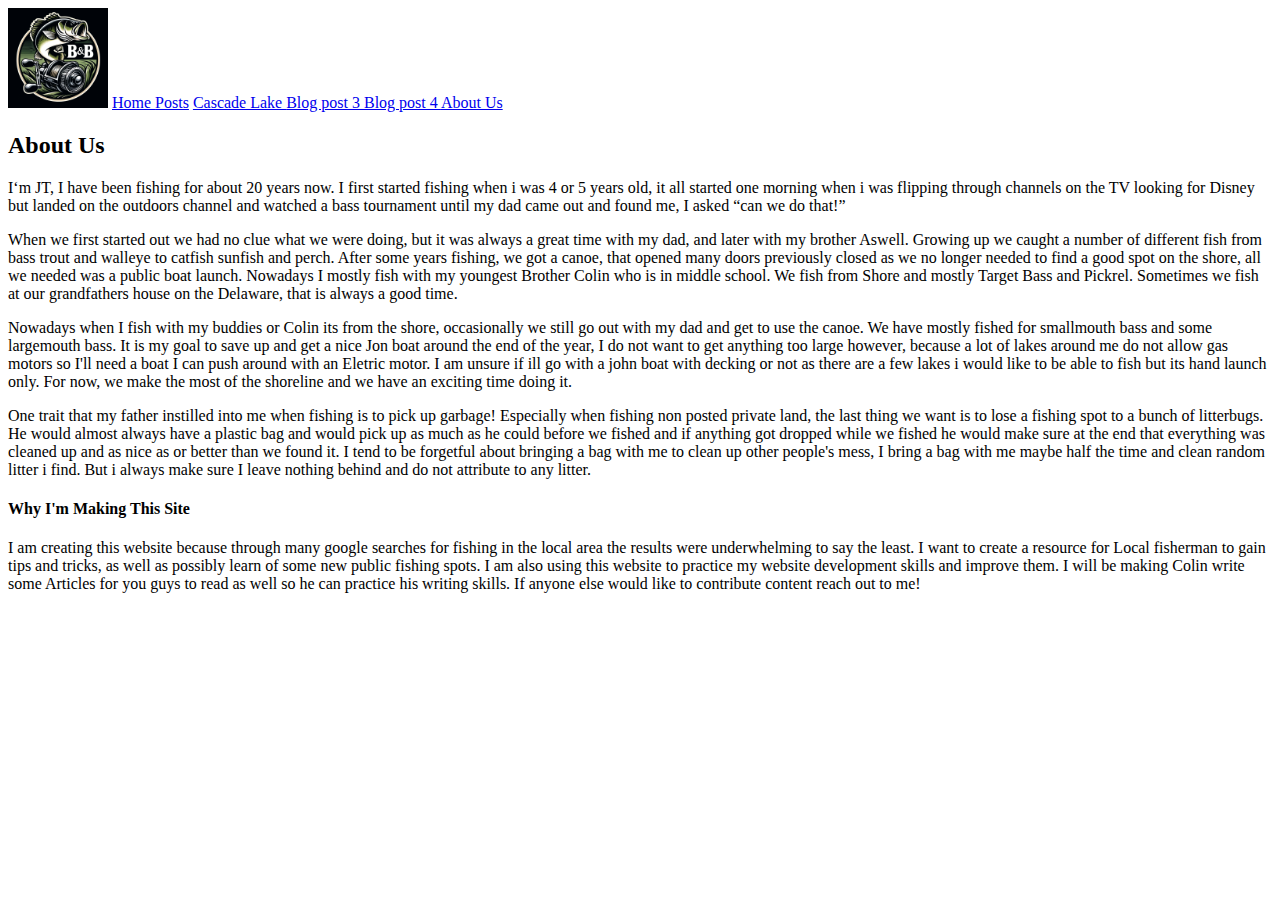
<file: AboutUs.html>
<!DOCTYPE html>
<html lang="en">
  <head>
    <meta charset="UTF-8" />
    <meta name="viewport" content="width=device-width, initial-scale=1.0" />
    <title>About Us</title>
  </head>
  <body>
    <nav class="navbar">
      <img src="./imgs/logo.jpg" height="100px" alt="logo" />
      <a class="navmenu" href="index.html"> Home </a>
      <a class="navmenu" href="./blogposts.html"> Posts</a>
      <a class="navmenu" href="./blogposts/bp2.html"> Cascade Lake </a>
      <a class="navmenu" href="./blogposts/bp3"> Blog post 3 </a>
      <a class="navmenu" href="./blogposts/bp4"> Blog post 4 </a>
      <a class="navmenu" href="AboutUs.html"> About Us </a>
    </nav>
    <h2>About Us</h2>
    <p>
      I‘m JT, I have been fishing for about 20 years now. I first started
      fishing when i was 4 or 5 years old, it all started one morning when i was
      flipping through channels on the TV looking for Disney but landed on the
      outdoors channel and watched a bass tournament until my dad came out and
      found me, I asked “can we do that!”
    </p>

    <p>
      When we first started out we had no clue what we were doing, but it was
      always a great time with my dad, and later with my brother Aswell. Growing
      up we caught a number of different fish from bass trout and walleye to
      catfish sunfish and perch. After some years fishing, we got a canoe, that
      opened many doors previously closed as we no longer needed to find a good
      spot on the shore, all we needed was a public boat launch. Nowadays I
      mostly fish with my youngest Brother Colin who is in middle school. We
      fish from Shore and mostly Target Bass and Pickrel. Sometimes we fish at
      our grandfathers house on the Delaware, that is always a good time.
    </p>

    <p>
      Nowadays when I fish with my buddies or Colin its from the shore,
      occasionally we still go out with my dad and get to use the canoe. We have
      mostly fished for smallmouth bass and some largemouth bass. It is my goal
      to save up and get a nice Jon boat around the end of the year, I do not
      want to get anything too large however, because a lot of lakes around me
      do not allow gas motors so I'll need a boat I can push around with an
      Eletric motor. I am unsure if ill go with a john boat with decking or not
      as there are a few lakes i would like to be able to fish but its hand
      launch only. For now, we make the most of the shoreline and we have an
      exciting time doing it.
    </p>

    <p>
      One trait that my father instilled into me when fishing is to pick up
      garbage! Especially when fishing non posted private land, the last thing
      we want is to lose a fishing spot to a bunch of litterbugs. He would
      almost always have a plastic bag and would pick up as much as he could
      before we fished and if anything got dropped while we fished he would make
      sure at the end that everything was cleaned up and as nice as or better
      than we found it. I tend to be forgetful about bringing a bag with me to
      clean up other people's mess, I bring a bag with me maybe half the time
      and clean random litter i find. But i always make sure I leave nothing
      behind and do not attribute to any litter.
    </p>

    <h4>Why I'm Making This Site</h4>
    <p>
      I am creating this website because through many google searches for
      fishing in the local area the results were underwhelming to say the least.
      I want to create a resource for Local fisherman to gain tips and tricks,
      as well as possibly learn of some new public fishing spots. I am also
      using this website to practice my website development skills and improve
      them. I will be making Colin write some Articles for you guys to read as
      well so he can practice his writing skills. If anyone else would like to
      contribute content reach out to me!
    </p>
  </body>
</html>
</file>
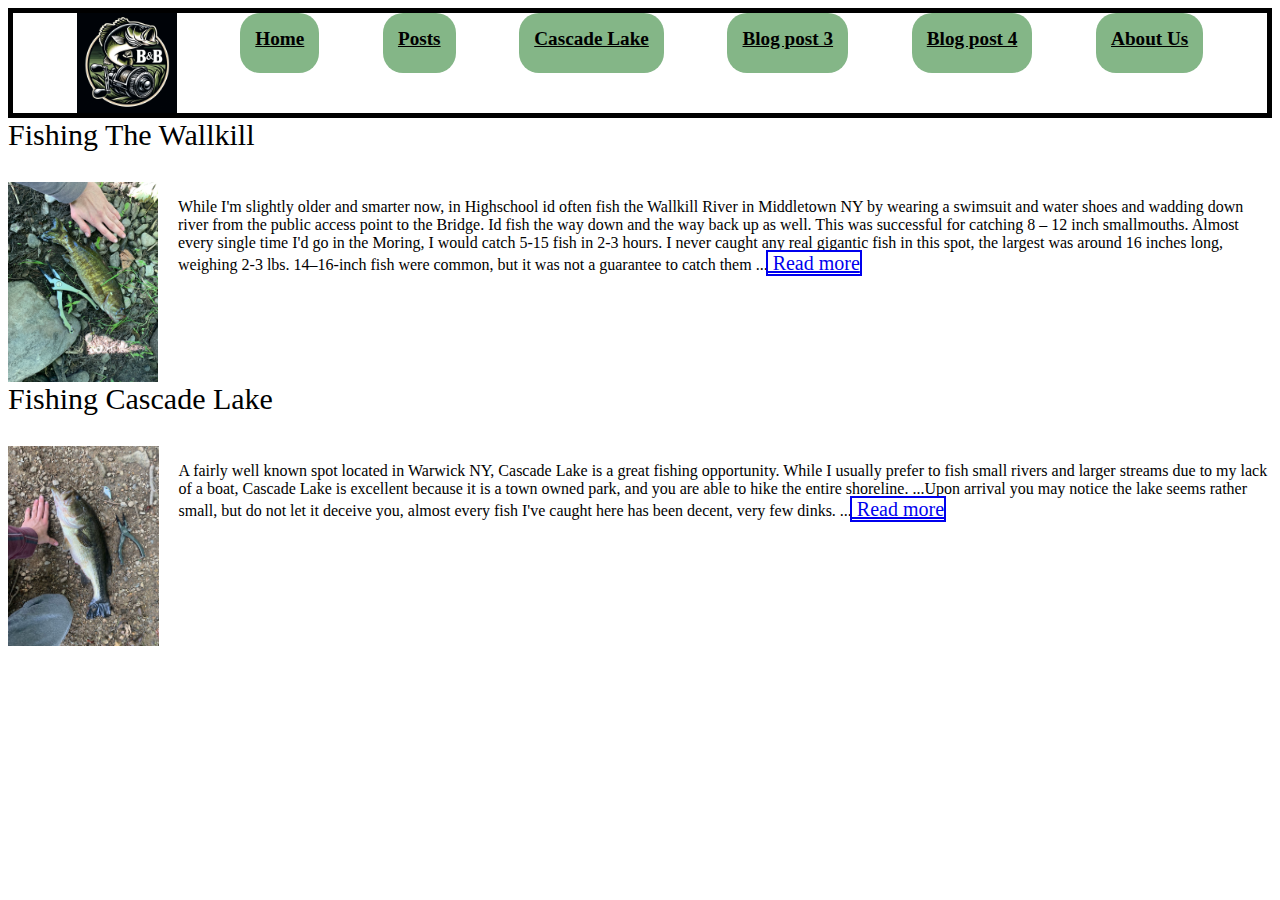
<file: blogposts.html>
<!DOCTYPE html>
<html lang="en">
  <head>
    <meta charset="UTF-8" />
    <meta name="viewport" content="width=device-width, initial-scale=1.0" />
    <title>Document</title>
    <link rel="stylesheet" href="postlist.css">
  </head>
  <body>
    <nav class="navbar">
      <img src="./imgs/logo.jpg" height="100px" alt="logo" />
      <a class="navmenu" href="index.html"> Home </a>
      <a class="navmenu" href="./blogposts.html"> Posts</a>
      <a class="navmenu" href="./blogposts/bp2.html"> Cascade Lake </a>
      <a class="navmenu" href="./blogposts/bp3"> Blog post 3 </a>
      <a class="navmenu" href="./blogposts/bp4"> Blog post 4 </a>
      <a class="navmenu" href="AboutUs.html"> About Us </a>
    </nav>
    <div class="blogpostcontainer">
      <a class="linkstoposts" href="./blogposts/bp1.html">
        Fishing The Wallkill
      </a>
      <div class="imgintrocont" />
      <img
        class="linkimg"
        src="./imgs/fishwithsizecompwallkill.jpg"
        height="200px"
        alt="picture of fish and fishingrod"
      />
      <p>
        While I'm slightly older and smarter now, in Highschool id often fish
        the Wallkill River in Middletown NY by wearing a swimsuit and water
        shoes and wadding down river from the public access point to the Bridge.
        Id fish the way down and the way back up as well. This was successful
        for catching 8 – 12 inch smallmouths. Almost every single time I'd go in
        the Moring, I would catch 5-15 fish in 2-3 hours. I never caught any
        real gigantic fish in this spot, the largest was around 16 inches long,
        weighing 2-3 lbs. 14–16-inch fish were common, but it was not a
        guarantee to catch them ...<a class="readmore" href="./blogposts/bp1.html"> Read more  </a>
      </p>
      
    </div>  


    <a class="linkstoposts" href="./blogposts/bp2.html">
        Fishing Cascade Lake
      </a>
      <div class="imgintrocont" />
      <img
        class="linkimg"
        src="./imgs/image1.jpeg"
        height="200px"
        alt="picture of fish and fishingrod"
      />
      <p>
        A fairly well known spot located in Warwick NY, Cascade Lake is a
        great fishing opportunity. While I usually prefer to fish small rivers
        and larger streams due to my lack of a boat, Cascade Lake is excellent
        because it is a town owned park, and you are able to hike the entire
        shoreline. ...Upon arrival you may notice the lake seems rather small, but do not
        let it deceive you, almost every fish I've caught here has been
        decent, very few dinks. ...<a class="readmore" href="./blogposts/bp2.html"> Read more  </a>
      </p>
      
    </div>  
    </div>
  </body>
</html>
</file>
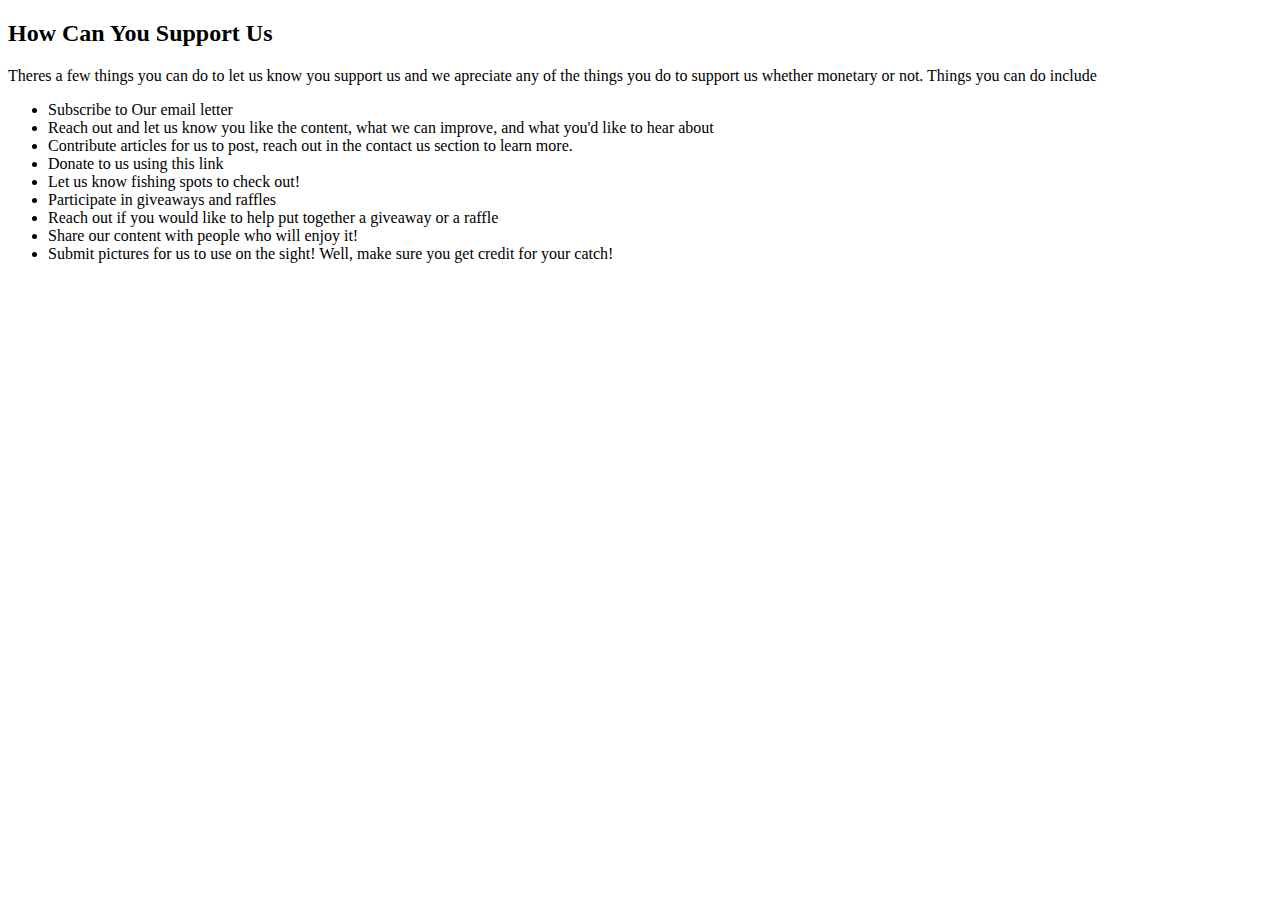
<file: howtosupportus.html>
<!DOCTYPE html>
<html lang="en">
  <head>
    <meta charset="UTF-8" />
    <meta name="viewport" content="width=device-width, initial-scale=1.0" />
    <title>Document</title>
  </head>
  <body>
    <h2>How Can You Support Us</h2>
    <p>
      Theres a few things you can do to let us know you support us and we
      apreciate any of the things you do to support us whether monetary or not.
      Things you can do include
    </p>
    <ul>
      <li>Subscribe to Our email letter</li>
      <li>
        Reach out and let us know you like the content, what we can improve, and
        what you'd like to hear about
      </li>
      <li>
        Contribute articles for us to post, reach out in the contact us section
        to learn more.
      </li>
      <li>Donate to us using this link</li>
      <li>Let us know fishing spots to check out!</li>
      <li>Participate in giveaways and raffles</li>
      <li>
        Reach out if you would like to help put together a giveaway or a raffle
      </li>
      <li>Share our content with people who will enjoy it!</li>
      <li>
        Submit pictures for us to use on the sight! Well, make sure you get
        credit for your catch!
      </li>
    </ul>
  </body>
</html>
</file>
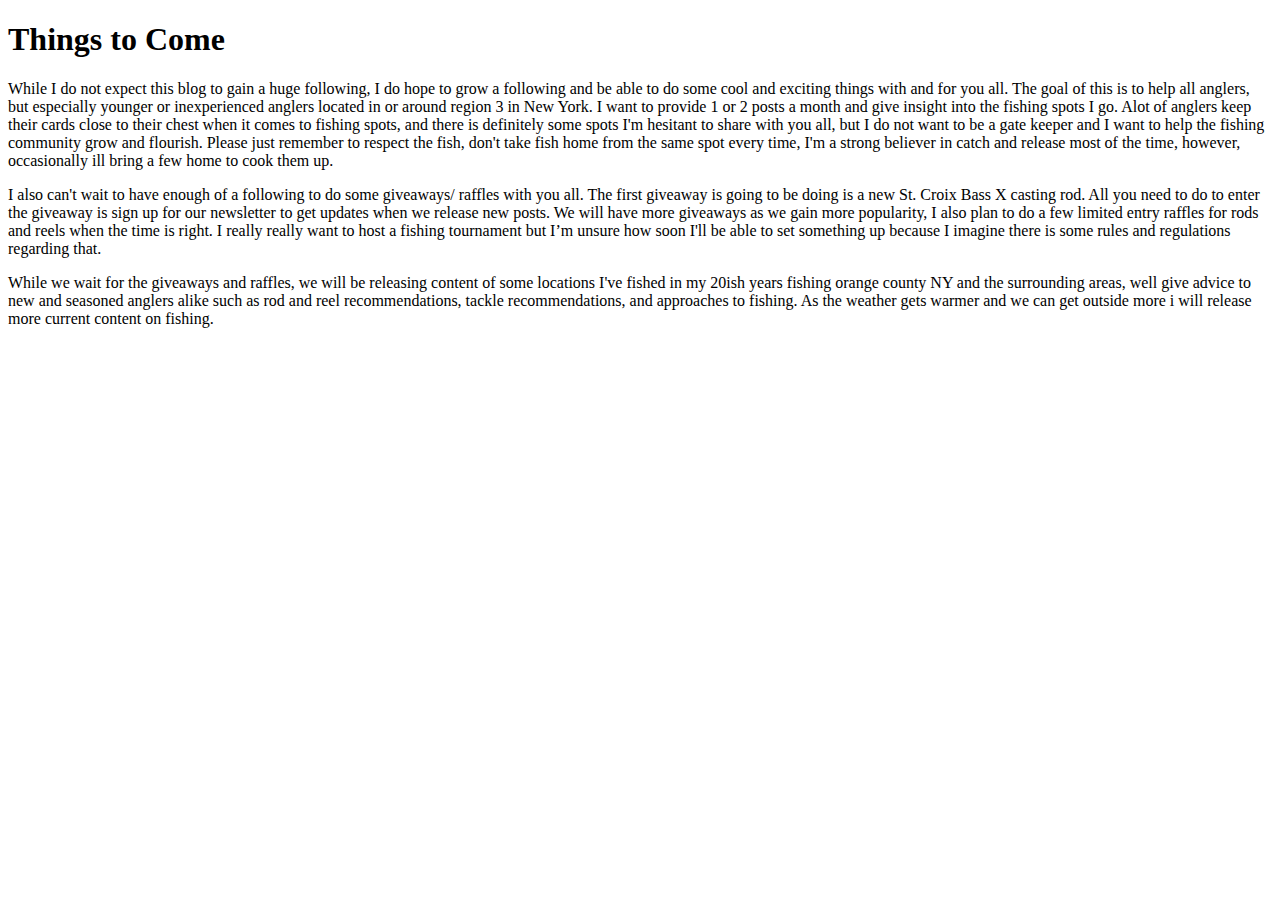
<file: thingstocome.html>
<!DOCTYPE html>
<html lang="en">
  <head>
    <meta charset="UTF-8" />
    <meta name="viewport" content="width=device-width, initial-scale=1.0" />
    <title>Document</title>
  </head>
  <body>
    <h1>Things to Come</h1>
    <p>
      While I do not expect this blog to gain a huge following, I do hope to
      grow a following and be able to do some cool and exciting things with and
      for you all. The goal of this is to help all anglers, but especially
      younger or inexperienced anglers located in or around region 3 in New
      York. I want to provide 1 or 2 posts a month and give insight into the
      fishing spots I go. Alot of anglers keep their cards close to their chest
      when it comes to fishing spots, and there is definitely some spots I'm
      hesitant to share with you all, but I do not want to be a gate keeper and
      I want to help the fishing community grow and flourish. Please just
      remember to respect the fish, don't take fish home from the same spot
      every time, I'm a strong believer in catch and release most of the time,
      however, occasionally ill bring a few home to cook them up.
    </p>
    <p>
      I also can't wait to have enough of a following to do some giveaways/
      raffles with you all. The first giveaway is going to be doing is a new St.
      Croix Bass X casting rod. All you need to do to enter the giveaway is sign
      up for our newsletter to get updates when we release new posts. We will
      have more giveaways as we gain more popularity, I also plan to do a few
      limited entry raffles for rods and reels when the time is right. I really
      really want to host a fishing tournament but I’m unsure how soon I'll be
      able to set something up because I imagine there is some rules and
      regulations regarding that.
    </p>
    <p>
      While we wait for the giveaways and raffles, we will be releasing content
      of some locations I've fished in my 20ish years fishing orange county NY
      and the surrounding areas, well give advice to new and seasoned anglers
      alike such as rod and reel recommendations, tackle recommendations, and
      approaches to fishing. As the weather gets warmer and we can get outside
      more i will release more current content on fishing.
    </p>
  </body>
</html>
</file>
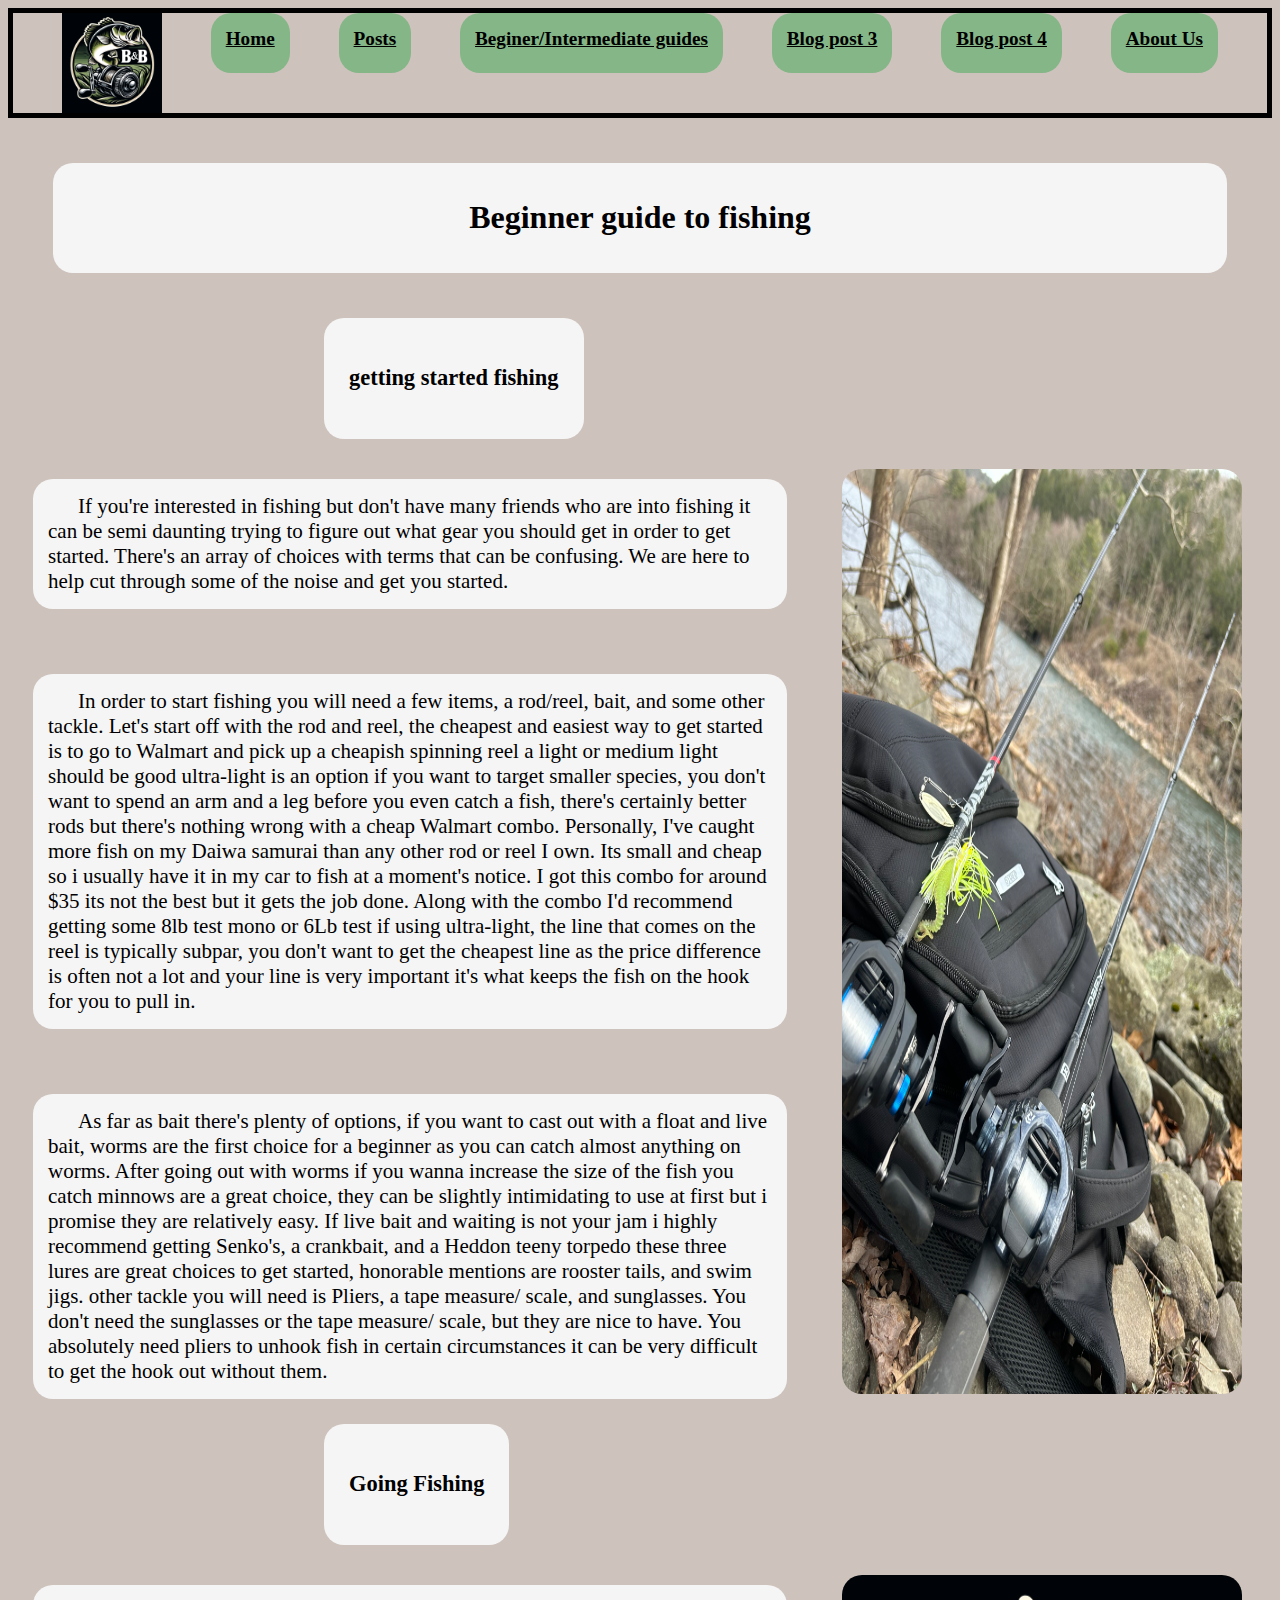
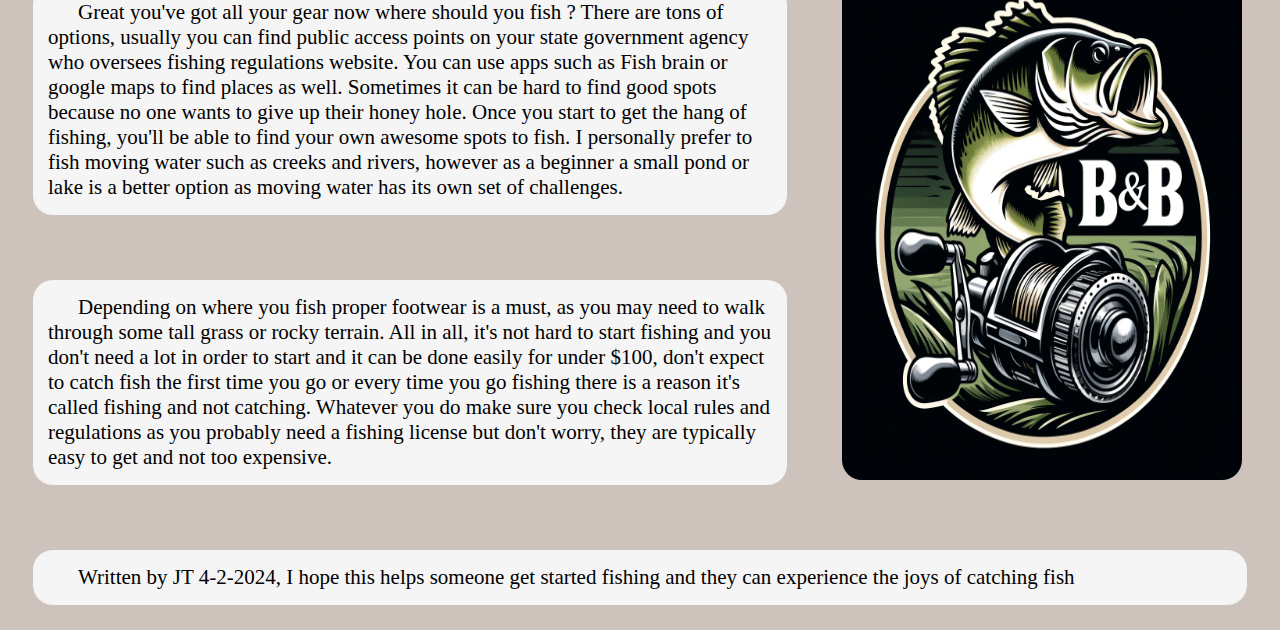
<file: blogposts/Beginersguidetofishing.html>
<head>
  <meta charset="UTF-8" />
  <meta name="viewport" content="width=device-width, initial-scale=1.0" />
  <title>Fishing the Wallkill In Middletown</title>
  <link rel="stylesheet" href="../main.css" />
</head>
<body>
  <nav class="navbar">
    <img src="../imgs/logo.jpg" height="100px" alt="logo" />
    <a class="navmenu" href="../index.html"> Home </a>
    <a class="navmenu" href="../blogposts.html"> Posts</a>
    <a class="navmenu" href="./bp3.html"> Beginer/Intermediate guides</a>
    <a class="navmenu" href="./blogposts/bp3"> Blog post 3 </a>
    <a class="navmenu" href="./blogposts/bp4"> Blog post 4 </a>
    <a class="navmenu" href="AboutUs.html"> About Us </a>
  </nav>
  <div class="title">
    <h1>Beginner guide to fishing</h1>
  </div>

  <div class="subtitle">
    <h3>getting started fishing</h3>
  </div>
  <div class="artpic">
    <div class="articles">
      <p>
        If you're interested in fishing but don't have many friends who are into
        fishing it can be semi daunting trying to figure out what gear you
        should get in order to get started. There's an array of choices with
        terms that can be confusing. We are here to help cut through some of the
        noise and get you started.
      </p>

      <p>
        In order to start fishing you will need a few items, a rod/reel, bait,
        and some other tackle. Let's start off with the rod and reel, the
        cheapest and easiest way to get started is to go to Walmart and pick up
        a cheapish spinning reel a light or medium light should be good
        ultra-light is an option if you want to target smaller species, you
        don't want to spend an arm and a leg before you even catch a fish,
        there's certainly better rods but there's nothing wrong with a cheap
        Walmart combo. Personally, I've caught more fish on my Daiwa samurai
        than any other rod or reel I own. Its small and cheap so i usually have
        it in my car to fish at a moment's notice. I got this combo for around
        $35 its not the best but it gets the job done. Along with the combo I'd
        recommend getting some 8lb test mono or 6Lb test if using ultra-light,
        the line that comes on the reel is typically subpar, you don't want to
        get the cheapest line as the price difference is often not a lot and
        your line is very important it's what keeps the fish on the hook for you
        to pull in.
      </p>

      <p>
        As far as bait there's plenty of options, if you want to cast out with a
        float and live bait, worms are the first choice for a beginner as you
        can catch almost anything on worms. After going out with worms if you
        wanna increase the size of the fish you catch minnows are a great
        choice, they can be slightly intimidating to use at first but i promise
        they are relatively easy. If live bait and waiting is not your jam i
        highly recommend getting Senko's, a crankbait, and a Heddon teeny
        torpedo these three lures are great choices to get started, honorable
        mentions are rooster tails, and swim jigs. other tackle you will need is
        Pliers, a tape measure/ scale, and sunglasses. You don't need the
        sunglasses or the tape measure/ scale, but they are nice to have. You
        absolutely need pliers to unhook fish in certain circumstances it can be
        very difficult to get the hook out without them.
      </p>
    </div>

    <img class="fishpics" src="../imgs/rods.jpg"" height="600px">
  </div>
  <div class="subtitle">
    <h3>Going Fishing</h3>
  </div>
  <div class="artpic">
    <div class="articles">
      <p>
        Great you've got all your gear now where should you fish ? There are
        tons of options, usually you can find public access points on your state
        government agency who oversees fishing regulations website. You can use
        apps such as Fish brain or google maps to find places as well. Sometimes
        it can be hard to find good spots because no one wants to give up their
        honey hole. Once you start to get the hang of fishing, you'll be able to
        find your own awesome spots to fish. I personally prefer to fish moving
        water such as creeks and rivers, however as a beginner a small pond or
        lake is a better option as moving water has its own set of challenges.
      </p>
      <p>
        Depending on where you fish proper footwear is a must, as you may need
        to walk through some tall grass or rocky terrain. All in all, it's not
        hard to start fishing and you don't need a lot in order to start and it
        can be done easily for under $100, don't expect to catch fish the first
        time you go or every time you go fishing there is a reason it's called
        fishing and not catching. Whatever you do make sure you check local
        rules and regulations as you probably need a fishing license but don't
        worry, they are typically easy to get and not too expensive.
      </p>
    </div>
    <img
      class="fishpics"
      src="../imgs/logo.jpg"
      height="500px"
      alt="a small mouth bass from 2018"
    />
  </div>

  <p>
    Written by JT 4-2-2024, I hope this helps someone get started fishing and
    they can experience the joys of catching fish
  </p>
</body>
</file>
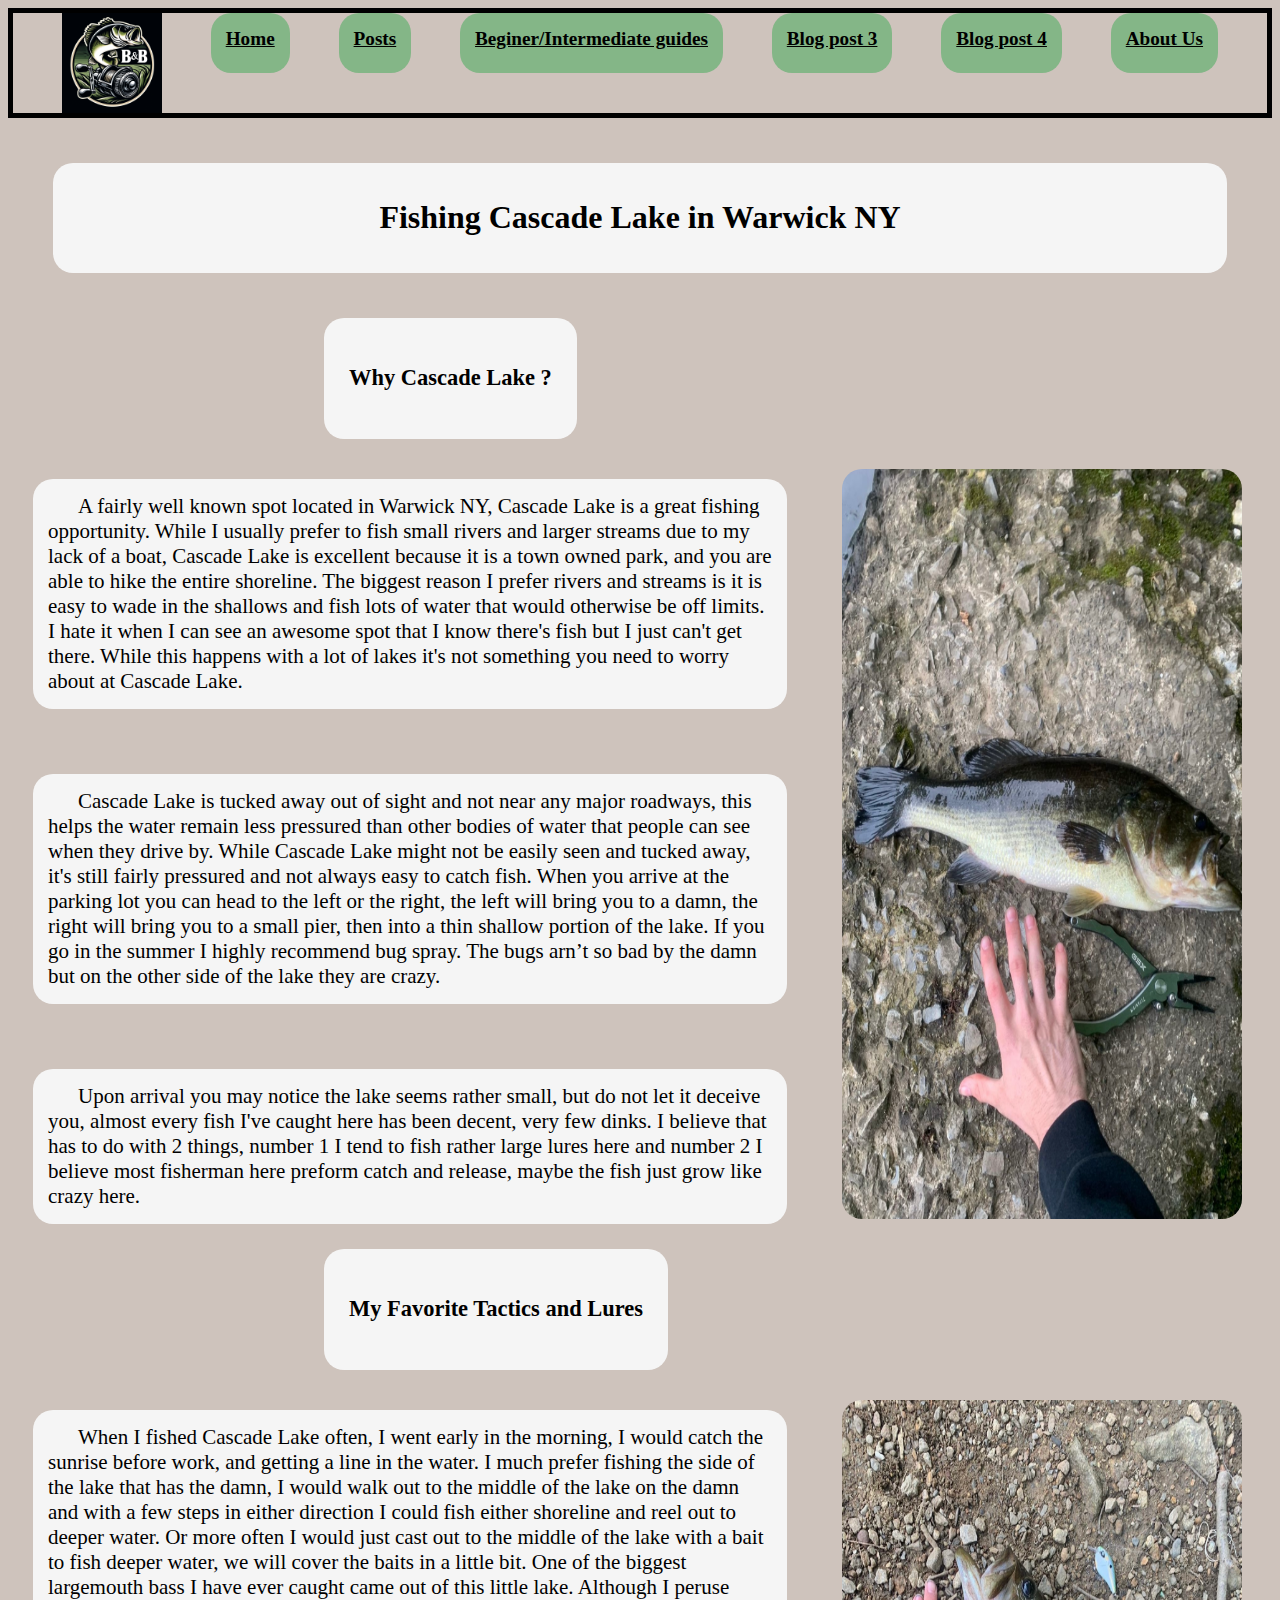
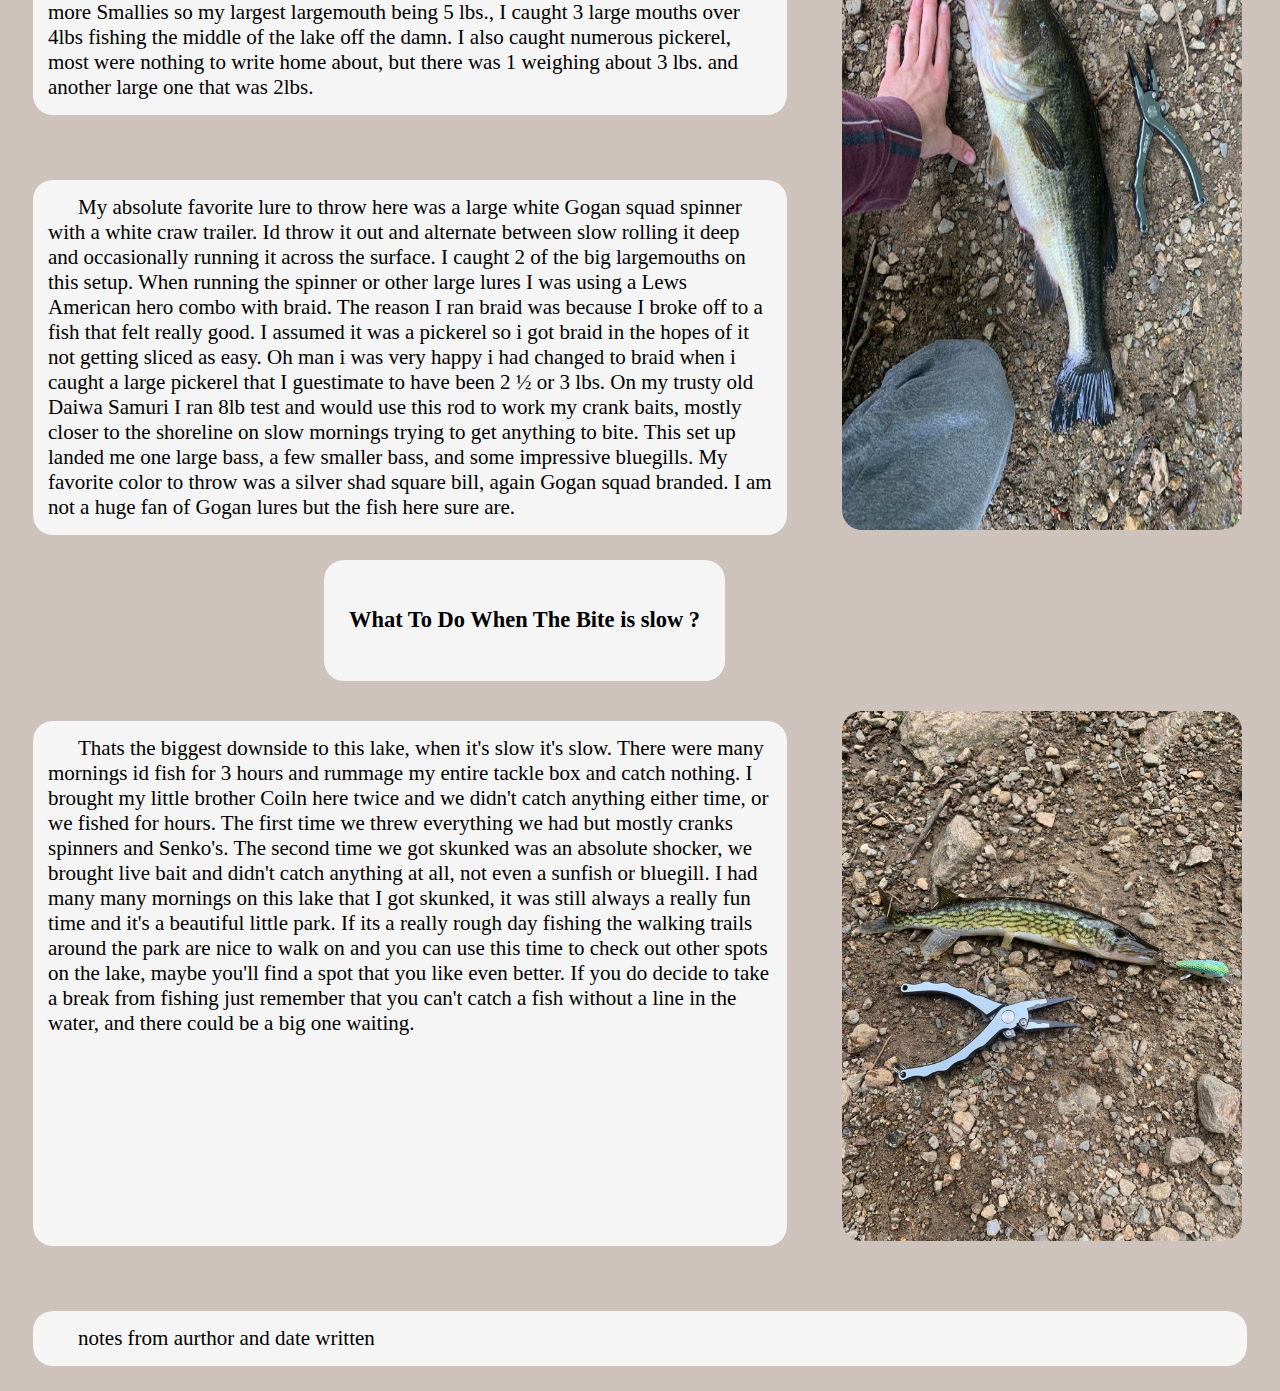
<file: blogposts/bp2.html>
<!DOCTYPE html>
<html lang="en">
  <head>
    <meta charset="UTF-8" />
    <meta name="viewport" content="width=device-width, initial-scale=1.0" />
    <title>Fishing the Wallkill In Middletown</title>
    <link rel="stylesheet" href="../main.css" />
  </head>
  <body>
    <nav class="navbar">
      <img src="../imgs/logo.jpg" height="100px" alt="logo" />
      <a class="navmenu" href="../index.html"> Home </a>
      <a class="navmenu" href="../blogposts.html"> Posts</a>
      <a class="navmenu" href="./bp3.html"> Beginer/Intermediate guides </a>
      <a class="navmenu" href="./blogposts/bp3"> Blog post 3 </a>
      <a class="navmenu" href="./blogposts/bp4"> Blog post 4 </a>
      <a class="navmenu" href="AboutUs.html"> About Us </a>
    </nav>
    <div class="title">
      <h1>Fishing Cascade Lake in Warwick NY</h1>
    </div>

    <div class="subtitle">
      <h3>Why Cascade Lake ?</h3>
    </div>
    <div class="artpic">
      <div class="articles">
        <p>
          A fairly well known spot located in Warwick NY, Cascade Lake is a
          great fishing opportunity. While I usually prefer to fish small rivers
          and larger streams due to my lack of a boat, Cascade Lake is excellent
          because it is a town owned park, and you are able to hike the entire
          shoreline. The biggest reason I prefer rivers and streams is it is
          easy to wade in the shallows and fish lots of water that would
          otherwise be off limits. I hate it when I can see an awesome spot that
          I know there's fish but I just can't get there. While this happens
          with a lot of lakes it's not something you need to worry about at
          Cascade Lake.
        </p>

        <p>
          Cascade Lake is tucked away out of sight and not near any major
          roadways, this helps the water remain less pressured than other bodies
          of water that people can see when they drive by. While Cascade Lake
          might not be easily seen and tucked away, it's still fairly pressured
          and not always easy to catch fish. When you arrive at the parking lot
          you can head to the left or the right, the left will bring you to a
          damn, the right will bring you to a small pier, then into a thin
          shallow portion of the lake. If you go in the summer I highly
          recommend bug spray. The bugs arn’t so bad by the damn but on the
          other side of the lake they are crazy.
        </p>

        <p>
          Upon arrival you may notice the lake seems rather small, but do not
          let it deceive you, almost every fish I've caught here has been
          decent, very few dinks. I believe that has to do with 2 things, number
          1 I tend to fish rather large lures here and number 2 I believe most
          fisherman here preform catch and release, maybe the fish just grow
          like crazy here.
        </p>
      </div>

      <img class="fishpics" src="../imgs/image0.jpeg"" height="600px">
    </div>
    <div class="subtitle">
      <h3>My Favorite Tactics and Lures</h3>
    </div>
    <div class="artpic">
      <div class="articles">
        <p>
          When I fished Cascade Lake often, I went early in the morning, I would
          catch the sunrise before work, and getting a line in the water. I much
          prefer fishing the side of the lake that has the damn, I would walk
          out to the middle of the lake on the damn and with a few steps in
          either direction I could fish either shoreline and reel out to deeper
          water. Or more often I would just cast out to the middle of the lake
          with a bait to fish deeper water, we will cover the baits in a little
          bit. One of the biggest largemouth bass I have ever caught came out of
          this little lake. Although I peruse more Smallies so my largest
          largemouth being 5 lbs., I caught 3 large mouths over 4lbs fishing the
          middle of the lake off the damn. I also caught numerous pickerel, most
          were nothing to write home about, but there was 1 weighing about 3
          lbs. and another large one that was 2lbs.
        </p>
        <p>
          My absolute favorite lure to throw here was a large white Gogan squad
          spinner with a white craw trailer. Id throw it out and alternate
          between slow rolling it deep and occasionally running it across the
          surface. I caught 2 of the big largemouths on this setup. When running
          the spinner or other large lures I was using a Lews American hero
          combo with braid. The reason I ran braid was because I broke off to a
          fish that felt really good. I assumed it was a pickerel so i got braid
          in the hopes of it not getting sliced as easy. Oh man i was very happy
          i had changed to braid when i caught a large pickerel that I
          guestimate to have been 2 ½ or 3 lbs. On my trusty old Daiwa Samuri I
          ran 8lb test and would use this rod to work my crank baits, mostly
          closer to the shoreline on slow mornings trying to get anything to
          bite. This set up landed me one large bass, a few smaller bass, and
          some impressive bluegills. My favorite color to throw was a silver
          shad square bill, again Gogan squad branded. I am not a huge fan of
          Gogan lures but the fish here sure are.
        </p>
      </div>
      <img
        class="fishpics"
        src="../imgs/image1.jpeg"
        height="500px"
        alt="a small mouth bass from 2018"
      />
    </div>
    <div class="subtitle">
      <h3>What To Do When The Bite is slow ?</h3>
    </div>
    <div class="artpic">
      <p>
        Thats the biggest downside to this lake, when it's slow it's slow. There
        were many mornings id fish for 3 hours and rummage my entire tackle box
        and catch nothing. I brought my little brother Coiln here twice and we
        didn't catch anything either time, or we fished for hours. The first
        time we threw everything we had but mostly cranks spinners and Senko's.
        The second time we got skunked was an absolute shocker, we brought live
        bait and didn't catch anything at all, not even a sunfish or bluegill. I
        had many many mornings on this lake that I got skunked, it was still
        always a really fun time and it's a beautiful little park. If its a
        really rough day fishing the walking trails around the park are nice to
        walk on and you can use this time to check out other spots on the lake,
        maybe you'll find a spot that you like even better. If you do decide to
        take a break from fishing just remember that you can't catch a fish
        without a line in the water, and there could be a big one waiting.
      </p>

      <img
        class="fishpics"
        src="../imgs/image3.jpeg"
        height="500px"
        alt=" a picture of the bridge at the fishing spot"
      />
    </div>
    <p>notes from aurthor and date written</p>
  </body>
</html>
</file>
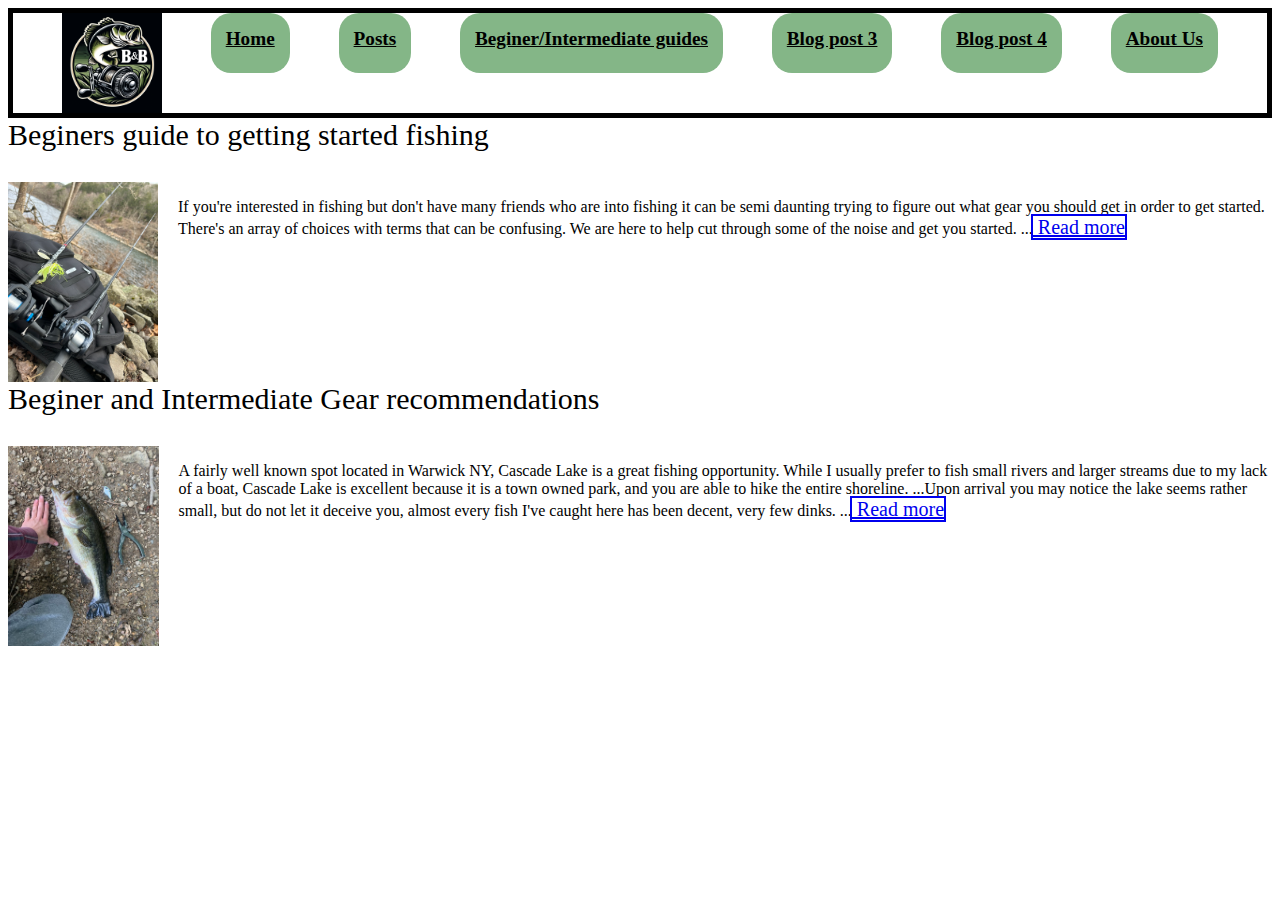
<file: blogposts/bp3.html>
<!DOCTYPE html>
<html lang="en">
  <head>
    <meta charset="UTF-8" />
    <meta name="viewport" content="width=device-width, initial-scale=1.0" />
    <title>Document</title>
    <link rel="stylesheet" href="../postlist.css" />
  </head>
  <body>
    <nav class="navbar">
      <img src="../imgs/logo.jpg" height="100px" alt="logo" />
      <a class="navmenu" href="../index.html"> Home </a>
      <a class="navmenu" href="../blogposts.html"> Posts</a>
      <a class="navmenu" href="./bp3.html"> Beginer/Intermediate guides </a>
      <a class="navmenu" href="./blogposts/bp3"> Blog post 3 </a>
      <a class="navmenu" href="./blogposts/bp4"> Blog post 4 </a>
      <a class="navmenu" href="AboutUs.html"> About Us </a>
    </nav>
    <div class="blogpostcontainer">
      <a class="linkstoposts" href="../blogposts/bp1.html">
        Beginers guide to getting started fishing
      </a>
      <div class="imgintrocont" />
      <img
        class="linkimg"
        src="../imgs/rods.jpg"
        height="200px"
        alt="picture of fish and fishingrod"
      />
      <p>
        If you're interested in fishing but don't have many friends who are into
        fishing it can be semi daunting trying to figure out what gear you
        should get in order to get started. There's an array of choices with
        terms that can be confusing. We are here to help cut through some of the
        noise and get you started. ...<a
          class="readmore"
          href="../blogposts/Beginersguidetofishing.html"
        >
          Read more
        </a>
      </p>
    </div>

    <a class="linkstoposts" href="../blogposts/bp2.html">
      Beginer and Intermediate Gear recommendations
    </a>
    <div class="imgintrocont" />
    <img
      class="linkimg"
      src="../imgs/image1.jpeg"
      height="200px"
      alt="picture of fish and fishingrod"
    />
    <p>
      A fairly well known spot located in Warwick NY, Cascade Lake is a great
      fishing opportunity. While I usually prefer to fish small rivers and
      larger streams due to my lack of a boat, Cascade Lake is excellent because
      it is a town owned park, and you are able to hike the entire shoreline.
      ...Upon arrival you may notice the lake seems rather small, but do not let
      it deceive you, almost every fish I've caught here has been decent, very
      few dinks. ...<a class="readmore" href="../blogposts/bp2.html">
        Read more
      </a>
    </p>
  </body>
</html>
</file>
<file: postlist.css>
.imgintrocont {
  display: flex;
  gap: 20px;
  margin-top: 30px;
}
.linkstoposts {
  text-decoration: none;
  color: black;
  font-size: 30px;
}
.readmore {
  outline: 2px solid;
  font-size: 20px;
}
.navbar {
  display: flex;
  justify-content: space-evenly;
  border: 5px solid;
  height: 100px;
}
.navmenu {
  background-color: rgb(132, 182, 135);
  font-size: larger;
  color: black;
  font-weight: bold;
  padding: 15px;
  border-radius: 20px;
  height: 30px;
}
</file>
<file: main.css>
.navbar {
  display: flex;
  justify-content: space-evenly;
  border: 5px solid;
  height: 100px;
}
.navmenu {
  background-color: rgb(132, 182, 135);
  font-size: larger;
  color: black;
  font-weight: bold;
  padding: 15px;
  border-radius: 20px;
  height: 30px;
}
.artpic {
  display: flex;
  flex-direction: row;
}

.fishpics {
  flex: 1;
  height: auto;
  width: 400px;
  margin: 30px;
  border-radius: 20px;
}

.articles {
  display: flex;
  flex-direction: column;
}

p {
  margin: 25px;
  margin-top: 40px;
  text-indent: 30px;
  background-color: whitesmoke;
  padding: 15px;
  border-radius: 20px;
  font-size: 21px;
}

.title {
  display: flex;
  flex-grow: 1;
  justify-content: center;
  margin: 45px;
  background-color: whitesmoke;
  padding: 15px;
  border-radius: 20px;
}

.subtitle {
  display: inline-block;
  margin-left: 25%;
  font-size: larger;
  background-color: whitesmoke;
  padding: 25px;
  border-radius: 20px;
}
body {
  background-color: rgb(206, 195, 188);
}
.homepgcont {
  display: flex;
}
.titles {
  text-decoration: underline;
}
</file>
